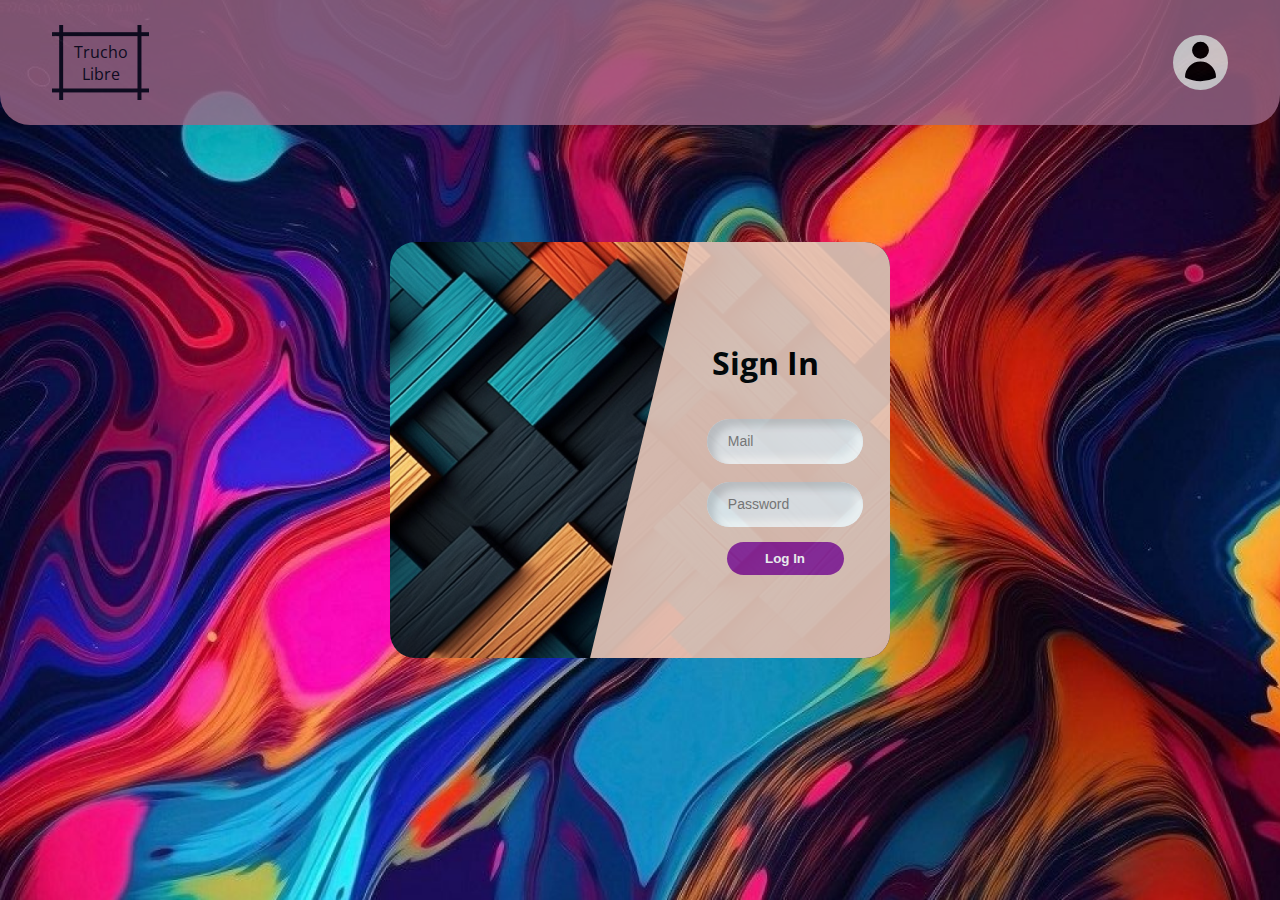
<file: Views/Login/index.html>
<!DOCTYPE html>
<html lang="es">

<head>
    <meta charset="UTF-8">
    <meta name="viewport" content="width=device-width, initial-scale=1.0">
    <title>Trucho Libre</title>
    <link rel="stylesheet" href="style.css">
    
</head>

<body>

    <nav>
        <button class="btn-nav" role="button">
            <span>Trucho<br>Libre</span>
        </button>

        <div class="user">
            <button class="btn-user">
                <a href="asd.html">
                    <img class="imgUser" src="img/User.svg" alt="">
                </a>
            </button>
        </div>

    </nav>

    <div class="logSquare">
        <div class="formSquare1">
            <div class="change">
                <button class="btn-change">
                    <a href="">
                        <img src="img/Izquierda.svg" alt="">
                    </a>
                </button>
            </div>
            <div class="textLog">
                <h1>Sign In</h1>
            </div>
            <div class="log-inputs">
                <label for="log-email"></label>
                <input type="log-email" id="log-email" name="log-email" placeholder="Mail"/><br>
                <label for="log-password"></label>
                <input type="log-password" id="log-password" name="log-password" placeholder="Password"/>
                <button class="btn-submit" type="submit">Log In</button>
            </div>
        </div>        
    </div>
</body>
</html>
</file>
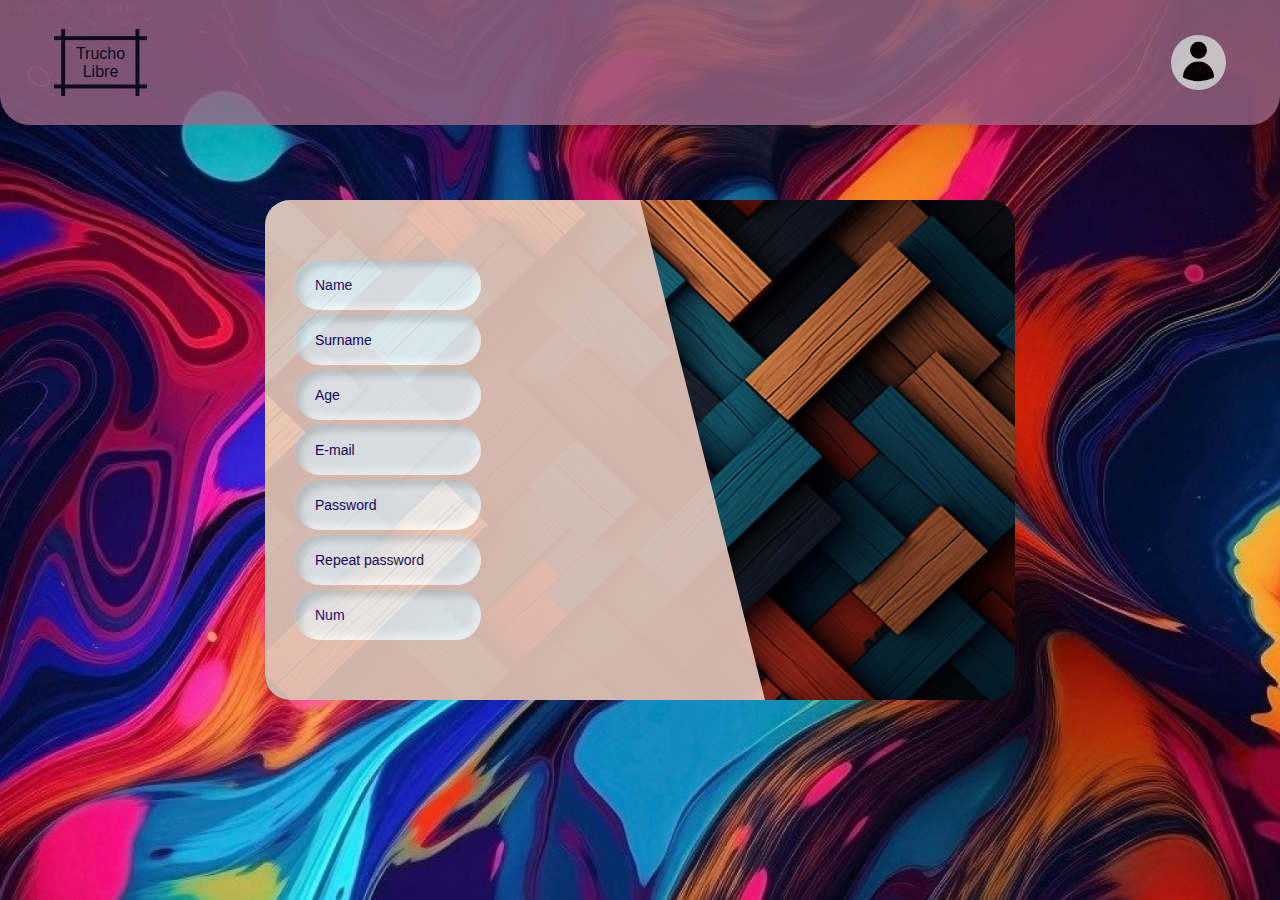
<file: Views/Register/index.html>
<!DOCTYPE html>
<html lang="es">

<head>
    <meta charset="UTF-8">
    <meta name="viewport" content="width=device-width, initial-scale=1.0">
    <title>Trucho Libre</title>
    <link rel="stylesheet" href="style.css">
</head>

<body>

    <nav>
        <button class="btn-nav" role="button">
            <span>Trucho<br>Libre</span>
        </button>
    
        <div class="user">
            <button class="btn-user">
                <a href="asd.html">
                    <img class="imgUser" src="img/User.svg" alt="">
                </a>
            </button>
        </div>
    
    </nav>

    <div class="logSquare">
        <div class="formSquare">
                
            <div class="container">
                <div class="inputs">
                
                    <div class="name_input">
                        <label  for="nombre"></label>
                        <input class="nombre" type="text" id="nombre" name="nombre" placeholder="Name" required>
                    </div>
                    <div class="surname_input">
                        <label for="apellido"></label>
                        <input type="text" id="apellido" name="apellido" placeholder="Surname" required>
                    </div>
                    <div class="age_input">
                        <label for="edad"></label>
                        <input type="number" id="edad" name="edad" placeholder="Age" required>
                    </div>
                    <div class="email_input">

                        <label for="email"></label>
                        <input type="email" id="email" name="email" placeholder="E-mail" required>
                    </div>
                    <div class="psw_input">
                        <label for="contrasena"></label>
                        <input type="password" id="contrasena" name="contrasena" placeholder="Password" required>
                    </div>
                    <div class="repeat_pasw_input">
                        <label for="contrasena"></label>
                        <input type="password" id="contrasena" name="contrasena" placeholder="Repeat password" required>
                    </div>
                    <div class="num_input">
                        <label for="numero"></label>
                        <input type="tel" id="numero" name="numero" placeholder="Num" required>
                    </div>
              </div>   
            </div>    
        </div>
    </div>

</body>
</html>
</file>
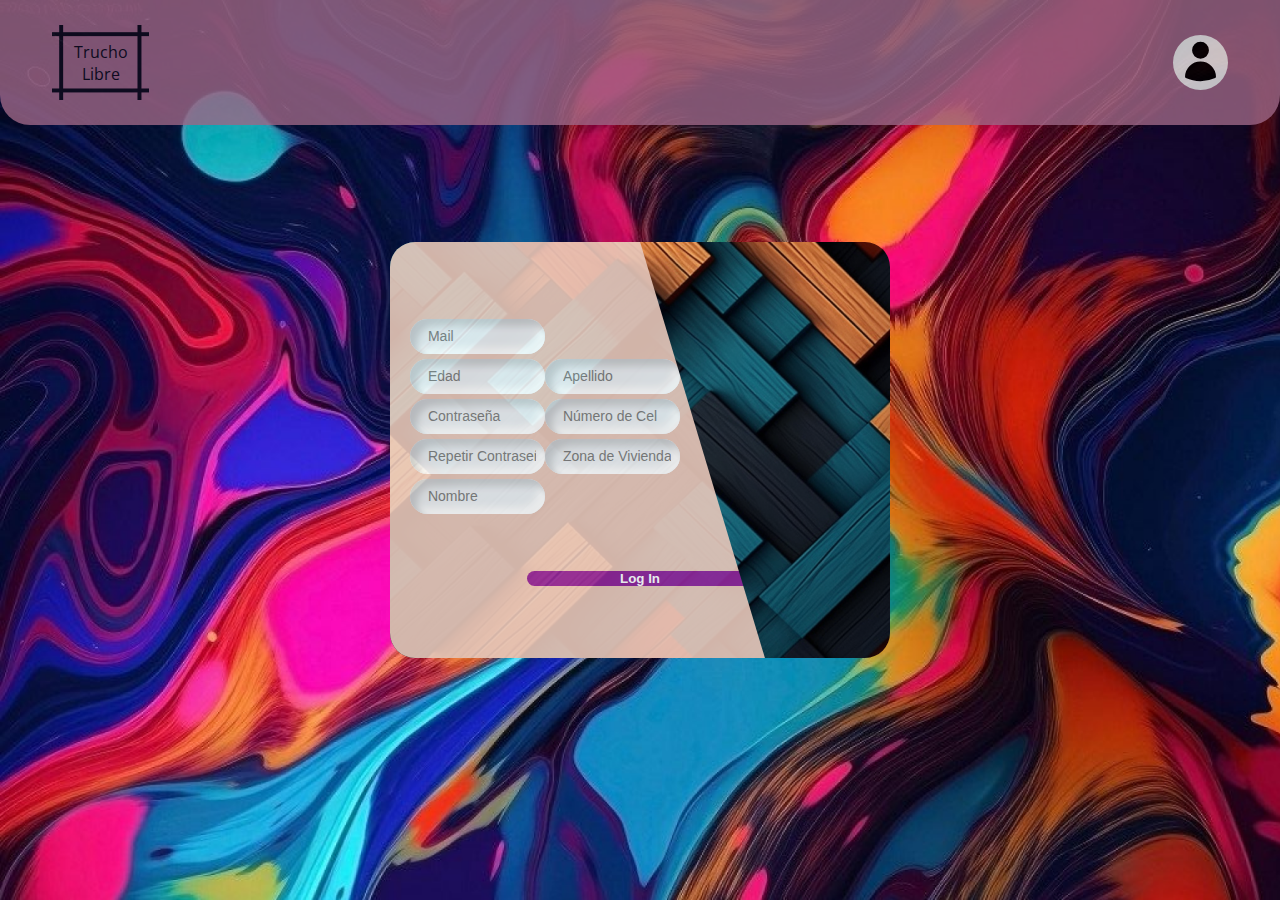
<file: Views/Login/register.html>
<!DOCTYPE html>
<html lang="en">

<head>
    <meta charset="UTF-8">
    <meta name="viewport" content="width=device-width, initial-scale=1.0">
    <title>Document</title>
    <link rel="stylesheet" href="style.css">
</head>

<body>

    <nav>
        <button class="btn-nav" role="button">
            <span>Trucho<br>Libre</span>
        </button>

        <div class="user">
            <button class="btn-user">
                <a href="asd.html">
                    <img class="imgUser" src="img/User.svg" alt="">
                </a>
            </button>
        </div>

    </nav>

    <div class="logSquare">
        <div class="formSquare2">
            <div class="reg-form">
                <div class="reg-inputs">
                    <label for="mail"></label>
                    <input type="email" id="mail" name="mail" placeholder="Mail">
                    <label for="edad"></label>
                    <input type="number" id="edad" name="edad" placeholder="Edad">
                    <label for="contrasenia"></label>
                    <input type="password" id="contrasenia" name="contrasenia" placeholder="Contraseña">
                    <label for="repetir"></label>
                    <input type="password" id="repetir" name="repetir" placeholder="Repetir Contraseña">
                    <label for="nombre"></label>
                    <input type="text" id="nombre" name="nombre" placeholder="Nombre">
                    <label for="apellido"></label>
                    <input type="text" id="apellido" name="apellido" placeholder="Apellido">
                    <label for="numero"></label>
                    <input type="tel" id="numero" name="numero" placeholder="Número de Cel">
                    <label for="zona"></label>
                    <input type="text" id="zona-viv" name="zona-viv" placeholder="Zona de Vivienda">
                </div>
                <div class="btn-submit">
                    <button class="btn-submit" type="submit">Log In</button>
                </div>
            </div>
        </div>
    </div>

</body>

</html>
</file>
<file: Views/Login/style.css>
@import url('https://fonts.googleapis.com/css2?family=Open+Sans:ital,wght@0,300..800;1,300..800&family=Poetsen+One&display=swap');

* {
    margin: 0;
}

html,
body {
    height: 100%;
}

body {
    display: flex;
    flex-direction: column;
    justify-content: center;
    align-items: center;
    background-image: url('img/FondoBody.png');
    background-size: cover;
}

nav {
    width: 100%;
    height: 125px;
    background-color: #9D6786;
    opacity: 80%;
    position: fixed;
    top: 0;
    border-bottom-left-radius: 30px;
    border-bottom-right-radius: 30px;
    display: flex;
    justify-content: center;
    align-items: center;
}

.btn-nav {
    --b: 4.3px;
    --s: .45em;
    --color: #0F0C1C;

    padding: calc(.5em + var(--s)) calc(.9em + var(--s));
    color: var(--color);
    --_p: var(--s);
    background:
        conic-gradient(from 90deg at var(--b) var(--b), #0000 90deg, var(--color) 0) var(--_p) var(--_p)/calc(100% - var(--b) - 2*var(--_p)) calc(100% - var(--b) - 2*var(--_p));
    transition: .3s linear, color 0s, background-color 0s;
    outline: var(--b) solid #0000;
    outline-offset: .6em;
    font-size: 16px;
    font-family: "Open Sans", sans-serif;
    border: 0;
    user-select: none;
    -webkit-user-select: none;
    touch-action: manipulation;
}

.btn-nav:hover,
.btn-nav:focus-visible {
    --_p: 0px;
    outline-color: var(--color);
    outline-offset: .05em;
}

.btn-nav:active {
    background: var(--color);
    color: #fff;
}

.user {
    display: flex;
    margin-left: 80%;
}

.btn-user {
    border-radius: 100%;
    width: 55px;
    height: 55px;
    display: flex;
    justify-content: center;
    align-items: center;
    border: none;
}

.imgUser {
    width: auto;
    height: 45px;
}


.logSquare {
    width: 39.07%;
    height: 46.3%;
    background-image: url(img/Fondo.png);
    border-radius: 25px;
    text-align: center;
    
}

.textLog {
    font-family: "Open Sans", sans-serif;
    margin-left: 50%;
}

.formSquare1 {
    width: 100%;
    height: 100%;
    background-color: #E8C8BB;
    opacity: 90%;
    border-top-right-radius: 25px;
    border-bottom-right-radius: 25px;
    margin-left: auto;
    clip-path: polygon(60% 0%, 100% 0%, 100% 100%, 40% 100%);
    display: flex;
    flex-direction: column;
    justify-content: center;
    align-items: center;
    text-align: center;
}

.formSquare2 {
    width: 100%;
    height: 100%;
    background-color: #E8C8BB;
    opacity: 90%;
    border-top-left-radius: 25px;
    border-bottom-left-radius: 25px;
    margin-left: auto;
    clip-path: polygon(0% 0%, 50% 0%, 75% 100%, 0% 100%);
    display: flex;
    flex-direction: column;
    justify-content: center;
    align-items: center;
    text-align: center;
    flex-wrap: wrap;
    box-sizing: border-box;
}

.log-inputs {
    text-align: left;
    margin-top: 6%;
    margin-left: 20%;
    width: 52%;
    height: 40%;
    display: flex;
    flex-direction: column;
    justify-content: center;
    align-items: center;
    margin-left: 58%;
}

.reg-inputs {
    text-align: left;
    height: 55%;
    display: flex;
    flex-direction: column;
    justify-content: center;
    align-items: center;
    width: 45%;
    margin: 10px;
    flex-wrap: wrap;
    padding-left: 2%;
    padding-top: 10%;
}

.reg-inputs label {
    margin-bottom: 5px;
}

.log-inputs input{
    display: block;
    border: none;
    outline: none;
    box-sizing: border-box;
    width: 60%;
    background: #ecf0f3;
    padding: 4%;
    padding-left: 8%;
    height: 45px;
    font-size: 14px;
    border-radius: 50px;
    box-shadow: inset 7px 7px 7px #cbced1, inset -7px -7px 7px white;
}

.reg-form{
    width: 100%;
    height: 100%;
}

.reg-inputs input{
    display: block;
    border: none;
    outline: none;
    box-sizing: border-box;
    width: 60%;
    background: #ecf0f3;
    padding: 4%;
    padding-left: 8%;
    height: 35px;
    font-size: 14px;
    border-radius: 50px;
    box-shadow: inset 7px 7px 7px #cbced1, inset -7px -7px 7px white;
}

.reg-inputs input::placeholder {
    color: gray;
}

.log-inputs input::placeholder {
    color: gray;
}

button.btn-submit {
    color: white;
    margin-top: 6%;
    background: #91279c;
    opacity: 80;
    height: 20%;
    border-radius: 20px;
    cursor: pointer;
    font-weight: 600;
    width: 45%;
    padding: 0;
    border: none;
    outline: none;
    box-sizing: border-box;
}
</file>
<file: Views/Register/style.css>
*{
    margin: 0;
  }
  
html,body {
    height: 100%;
      
}
  
body {
      display: flex;
      flex-direction: column;
      justify-content: center;
      align-items: center;
      background-image: url(img/FondoBody.png);
      background-size: cover;
}
  
nav {
  width: 100%;
  height: 125px;
  background-color: #9D6786;
  opacity: 80%;
  position: fixed;
  top: 0;
  border-bottom-left-radius: 30px;
  border-bottom-right-radius: 30px;
  display: flex;
  justify-content: center;
  align-items: center;
}

.btn-nav {
  --b: 4.3px;
  --s: .45em;
  --color: #0F0C1C;

  padding: calc(.5em + var(--s)) calc(.9em + var(--s));
  color: var(--color);
  --_p: var(--s);
  background:
    conic-gradient(from 90deg at var(--b) var(--b), #0000 90deg, var(--color) 0) var(--_p) var(--_p)/calc(100% - var(--b) - 2*var(--_p)) calc(100% - var(--b) - 2*var(--_p));
  transition: .3s linear, color 0s, background-color 0s;
  outline: var(--b) solid #0000;
  outline-offset: .6em;
  font-size: 16px;
  font-family: "Open Sans", sans-serif;
  border: 0;
  user-select: none;
  -webkit-user-select: none;
  touch-action: manipulation;
}

.btn-nav:hover,
.btn-nav:focus-visible {
  --_p: 0px;
  outline-color: var(--color);
  outline-offset: .05em;
}

.btn-nav:active {
  background: var(--color);
  color: #fff;
}

.user {
  display: flex;
  margin-left: 80%;
}

.btn-user {
  border-radius: 100%;
  width: 55px;
  height: 55px;
  display: flex;
  justify-content: center;
  align-items: center;
  border: none;
}

.imgUser {
  width: auto;
  height: 45px;
}
  
.logSquare {
      width: 750px;
      height: 500px;
      background-image: url(img/Fondo.png);
      border-radius: 25px;
}
  
.formSquare {
    width: 500px;
    height: 500px;
    background-color: #E8C8BB;
    opacity: 90%;
    border-top-left-radius: 25px;
    border-bottom-left-radius: 25px;
    clip-path: polygon(0% 0%, 75% 0%, 100% 100%, 0% 100%);
}

.btnForm {
    color: #fff;
    padding: 15px 25px;
    border-radius: 100px;
    background-color: #4C43CD;
    background-image: radial-gradient(93% 87% at 87% 89%, rgba(0, 0, 0, 0.23) 0%, transparent 86.18%), radial-gradient(66% 87% at 26% 20%, rgba(255, 255, 255, 0.41) 0%, rgba(255, 255, 255, 0) 69.79%, rgba(255, 255, 255, 0) 100%);
    box-shadow: 2px 19px 31px rgba(0, 0, 0, 0.2);
    font-weight: bold;
    font-size: 16px;
  
    border: 0;
  
    user-select: none;
    -webkit-user-select: none;
    touch-action: manipulation;
  
    cursor: pointer;
}
  
.container {
    position: relative;
    width: 350px;
    height: 500px;
    border-radius: 20px;
    padding: 30px;
    box-sizing: border-box;
  }
  
  .inputs {
    text-align: left;
    margin-top: 30px;
  }
  
  label, input{
    display: block;
    width: 64%;
    padding: 0;
    border: none;
    outline: none;
    box-sizing: border-box;
  }
  
  label {
    margin-bottom: 5px;
  }
  
  label:nth-of-type(2) {
    margin-top: 12px;
  }
  
  input::placeholder {
    color: rgb(23, 2, 100);
  }
  
  input {
    background: #ecf0f3;
    padding: 10px;
    padding-left: 20px;
    height: 50px;
    font-size: 14px;
    border-radius: 50px;
    box-shadow: inset 6px 6px 6px #cbced1, inset -6px -6px 6px white;
  }
</file>
